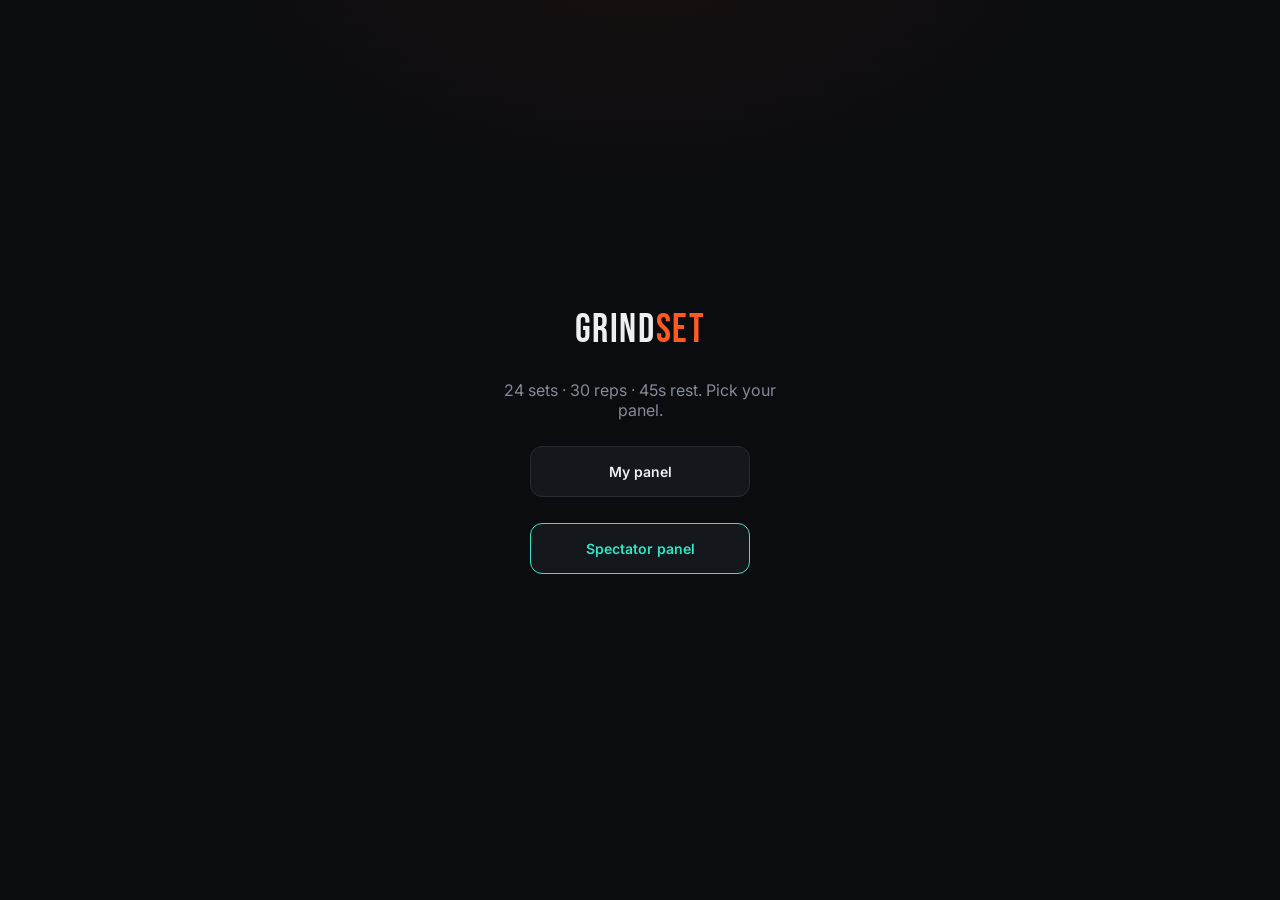
<file: index.html>
<!DOCTYPE html>
<html lang="en">
<head>
<meta charset="UTF-8">
<meta name="viewport" content="width=device-width, initial-scale=1">
<title>GRINDSET — Workout Tracker</title>
<link rel="stylesheet" href="css/style.css">
</head>
<body>
<div class="wrap" style="justify-content:center; align-items:center; text-align:center; gap:26px;">
  <div class="brand" style="font-size:40px;">GRIND<span>SET</span></div>
  <p style="color:var(--text-dim); max-width:320px; margin:0;">
    24 sets &middot; 30 reps &middot; 45s rest. Pick your panel.
  </p>
  <a href="me.html" class="btn full" style="text-decoration:none; display:block; width:220px; text-align:center; padding:16px;">My panel</a>
  <a href="dad.html" class="btn full" style="text-decoration:none; display:block; width:220px; text-align:center; padding:16px; color:var(--spectator); border-color:var(--spectator);">Spectator panel</a>
</div>
</body>
</html>
</file>
<file: css/style.css>
@import url('https://fonts.googleapis.com/css2?family=Bebas+Neue&family=Inter:wght@400;500;600;700&family=JetBrains+Mono:wght@500;700&display=swap');

:root {
  --bg: #0a0c0f;
  --bg-grain: #0d1013;
  --panel: #14171c;
  --panel-2: #1a1e25;
  --line: #262b33;
  --text: #edeff2;
  --text-dim: #838a96;
  --accent: #ff5a1f;      /* athlete — effort orange */
  --accent-soft: #ff5a1f22;
  --spectator: #2fe6c4;   /* dad — cool cyan */
  --spectator-soft: #2fe6c422;
  --gold: #ffc24b;
  --danger: #ff3b5c;
  --radius: 18px;
  --accent-current: var(--accent);
  --accent-current-soft: var(--accent-soft);
}

* { box-sizing: border-box; }

html, body {
  margin: 0;
  min-height: 100%;
  background: var(--bg);
  background-image:
    radial-gradient(ellipse 800px 500px at 50% -10%, #1a1010 0%, transparent 60%),
    repeating-linear-gradient(0deg, #ffffff03 0px, transparent 1px, transparent 3px);
  color: var(--text);
  font-family: 'Inter', system-ui, sans-serif;
  -webkit-font-smoothing: antialiased;
}

body.role-dad {
  --accent-current: var(--spectator);
  --accent-current-soft: var(--spectator-soft);
  background-image:
    radial-gradient(ellipse 800px 500px at 50% -10%, #0e1a1a 0%, transparent 60%),
    repeating-linear-gradient(0deg, #ffffff03 0px, transparent 1px, transparent 3px);
}

.wrap {
  max-width: 480px;
  margin: 0 auto;
  min-height: 100vh;
  padding: 20px 18px 40px;
  display: flex;
  flex-direction: column;
  gap: 18px;
}

/* ---------- header ---------- */

.topbar {
  display: flex;
  align-items: baseline;
  justify-content: space-between;
  padding: 4px 2px;
}

.brand {
  font-family: 'Bebas Neue', sans-serif;
  font-size: 26px;
  letter-spacing: 0.04em;
  color: var(--text);
}
.brand span { color: var(--accent-current); }

.badge {
  font-family: 'JetBrains Mono', monospace;
  font-size: 11px;
  text-transform: uppercase;
  letter-spacing: 0.12em;
  color: var(--text-dim);
  border: 1px solid var(--line);
  padding: 4px 9px;
  border-radius: 999px;
}
.badge.live { border-color: var(--accent-current); color: var(--accent-current); }

/* ---------- dial ---------- */

.dial-card {
  background: linear-gradient(180deg, var(--panel-2), var(--panel));
  border: 1px solid var(--line);
  border-radius: var(--radius);
  padding: 28px 20px 22px;
  display: flex;
  flex-direction: column;
  align-items: center;
  gap: 14px;
  position: relative;
  overflow: hidden;
}

.dial-wrap {
  position: relative;
  width: 232px;
  height: 232px;
}

.dial-wrap svg { transform: rotate(-90deg); width: 100%; height: 100%; }

.dial-track { fill: none; stroke: var(--line); stroke-width: 10; }
.dial-fill {
  fill: none;
  stroke: var(--accent-current);
  stroke-width: 10;
  stroke-linecap: round;
  transition: stroke-dashoffset 0.35s ease, stroke 0.3s ease;
  filter: drop-shadow(0 0 8px var(--accent-current-soft));
}

.dial-center {
  position: absolute;
  inset: 0;
  display: flex;
  flex-direction: column;
  align-items: center;
  justify-content: center;
  gap: 2px;
}

.dial-reps {
  font-family: 'Bebas Neue', sans-serif;
  font-size: 64px;
  line-height: 1;
  letter-spacing: 0.01em;
}
.dial-reps small { font-family: 'Inter'; font-size: 20px; color: var(--text-dim); font-weight: 600; }
.dial-sub { font-size: 12px; color: var(--text-dim); text-transform: uppercase; letter-spacing: 0.12em; }
.dial-set { font-family: 'JetBrains Mono', monospace; font-size: 13px; color: var(--accent-current); margin-top: 6px; }

/* pip track — 24 sets */
.pips {
  display: flex;
  flex-wrap: wrap;
  gap: 5px;
  justify-content: center;
  padding: 0 4px;
}
.pip {
  width: 12px; height: 12px;
  border-radius: 3px;
  background: var(--line);
  transition: background 0.25s ease, transform 0.25s ease;
}
.pip.done { background: var(--accent-current); }
.pip.current {
  background: var(--accent-current);
  animation: pulse-pip 1.4s ease-in-out infinite;
}
@keyframes pulse-pip {
  0%, 100% { opacity: 1; transform: scale(1); }
  50% { opacity: 0.55; transform: scale(0.85); }
}

/* ---------- stats row ---------- */

.stats {
  display: grid;
  grid-template-columns: 1fr 1fr;
  gap: 10px;
}
.stat {
  background: var(--panel);
  border: 1px solid var(--line);
  border-radius: 14px;
  padding: 14px 16px;
}
.stat-label {
  font-size: 11px;
  text-transform: uppercase;
  letter-spacing: 0.1em;
  color: var(--text-dim);
  margin-bottom: 6px;
}
.stat-value {
  font-family: 'JetBrains Mono', monospace;
  font-size: 22px;
  font-weight: 700;
}

/* ---------- break banner ---------- */

.break-banner {
  display: none;
  align-items: center;
  justify-content: space-between;
  background: linear-gradient(90deg, var(--accent-current-soft), transparent);
  border: 1px solid var(--accent-current);
  border-radius: 14px;
  padding: 14px 18px;
}
.break-banner.show { display: flex; }
.break-banner .label {
  font-size: 12px; text-transform: uppercase; letter-spacing: 0.12em; color: var(--text-dim);
}
.break-banner .time {
  font-family: 'JetBrains Mono', monospace;
  font-size: 26px;
  color: var(--accent-current);
}

/* ---------- rep button (me only) ---------- */

.rep-btn {
  width: 100%;
  padding: 26px;
  border: none;
  border-radius: var(--radius);
  background: linear-gradient(180deg, var(--accent) 0%, #d4470f 100%);
  color: #100600;
  font-family: 'Bebas Neue', sans-serif;
  font-size: 32px;
  letter-spacing: 0.03em;
  cursor: pointer;
  box-shadow: 0 8px 24px -8px #ff5a1f66, inset 0 1px 0 #ffffff33;
  transition: transform 0.08s ease, box-shadow 0.08s ease;
  user-select: none;
  -webkit-tap-highlight-color: transparent;
}
.rep-btn:active { transform: scale(0.97); box-shadow: 0 4px 12px -6px #ff5a1f66; }
.rep-btn:disabled {
  background: var(--panel-2);
  color: var(--text-dim);
  box-shadow: none;
  cursor: not-allowed;
}

.rep-btn.pulse { animation: rep-flash 0.25s ease; }
@keyframes rep-flash {
  0% { filter: brightness(1.6); }
  100% { filter: brightness(1); }
}

/* ---------- control row ---------- */

.controls {
  display: grid;
  grid-template-columns: 1fr 1fr;
  gap: 10px;
}
.btn {
  padding: 13px;
  border-radius: 12px;
  border: 1px solid var(--line);
  background: var(--panel);
  color: var(--text);
  font-family: 'Inter';
  font-weight: 600;
  font-size: 14px;
  cursor: pointer;
  transition: border-color 0.15s ease, background 0.15s ease;
}
.btn:hover { border-color: var(--accent-current); }
.btn.ghost { color: var(--text-dim); }
.btn.full { grid-column: 1 / -1; }
.btn.danger-outline { border-color: var(--danger); color: var(--danger); }

/* ---------- adjust panel ---------- */

.adjust-card {
  background: var(--panel);
  border: 1px dashed var(--line);
  border-radius: 14px;
  padding: 14px 16px;
}
.adjust-title {
  font-size: 11px;
  text-transform: uppercase;
  letter-spacing: 0.1em;
  color: var(--text-dim);
  margin-bottom: 10px;
  display: flex;
  justify-content: space-between;
  align-items: center;
}
.adjust-row {
  display: flex;
  gap: 8px;
}
.chip {
  flex: 1;
  padding: 10px 4px;
  text-align: center;
  border-radius: 10px;
  border: 1px solid var(--line);
  background: var(--panel-2);
  font-family: 'JetBrains Mono', monospace;
  font-size: 13px;
  cursor: pointer;
  color: var(--text);
}
.chip:hover { border-color: var(--text-dim); }
.chip.remove { color: var(--danger); }
.chip.add { color: var(--accent-current); }

/* ---------- lock screen (me only) ---------- */

.lock-overlay {
  position: fixed; inset: 0;
  background: var(--bg);
  display: flex; flex-direction: column; align-items: center; justify-content: center;
  gap: 22px;
  z-index: 50;
}
.lock-overlay .brand { font-size: 34px; }
.lock-dots {
  display: flex; gap: 12px;
}
.lock-dot {
  width: 14px; height: 14px; border-radius: 50%;
  border: 1px solid var(--line);
  background: transparent;
  transition: background 0.15s ease, border-color 0.15s ease;
}
.lock-dot.filled { background: var(--accent); border-color: var(--accent); }
.lock-pad {
  display: grid;
  grid-template-columns: repeat(3, 64px);
  gap: 12px;
}
.lock-key {
  width: 64px; height: 64px;
  border-radius: 50%;
  border: 1px solid var(--line);
  background: var(--panel);
  color: var(--text);
  font-family: 'JetBrains Mono', monospace;
  font-size: 20px;
  cursor: pointer;
}
.lock-key:active { background: var(--panel-2); }
.lock-error { color: var(--danger); font-size: 13px; height: 16px; }

/* ---------- complete state ---------- */

.complete-banner {
  display: none;
  text-align: center;
  padding: 18px;
  border-radius: 14px;
  border: 1px solid var(--gold);
  background: linear-gradient(90deg, #ffc24b22, transparent);
}
.complete-banner.show { display: block; }
.complete-banner .title {
  font-family: 'Bebas Neue', sans-serif;
  font-size: 26px;
  color: var(--gold);
  letter-spacing: 0.03em;
}
.complete-banner .sub { font-size: 13px; color: var(--text-dim); margin-top: 4px; }

/* ---------- idle start ---------- */

.start-card {
  text-align: center;
  padding: 8px 4px 4px;
  color: var(--text-dim);
  font-size: 13px;
}

footer.foot {
  text-align: center;
  color: var(--text-dim);
  font-size: 11px;
  letter-spacing: 0.06em;
  margin-top: auto;
  padding-top: 10px;
}

@media (max-width: 380px) {
  .dial-wrap { width: 200px; height: 200px; }
  .dial-reps { font-size: 52px; }
}

/* ---------- settings icon + modal ---------- */

.icon-btn {
  width: 34px; height: 34px;
  border-radius: 10px;
  border: 1px solid var(--line);
  background: var(--panel);
  color: var(--text-dim);
  font-size: 16px;
  cursor: pointer;
}
.icon-btn:hover { border-color: var(--accent-current); color: var(--accent-current); }

.plan-line {
  font-size: 12px;
  color: var(--text-dim);
  text-align: center;
  letter-spacing: 0.02em;
}

.mono-big { font-family: 'JetBrains Mono', monospace; }

.modal-overlay {
  position: fixed; inset: 0;
  background: #000000aa;
  display: flex; align-items: center; justify-content: center;
  z-index: 60;
  padding: 20px;
}
.modal-card {
  background: var(--panel-2);
  border: 1px solid var(--line);
  border-radius: var(--radius);
  padding: 22px 20px;
  width: 100%;
  max-width: 360px;
  display: flex;
  flex-direction: column;
  gap: 14px;
}
.modal-title {
  font-family: 'Bebas Neue', sans-serif;
  font-size: 22px;
  letter-spacing: 0.03em;
}
.field {
  display: flex;
  flex-direction: column;
  gap: 6px;
  font-size: 13px;
  color: var(--text-dim);
}
.field input {
  background: var(--panel);
  border: 1px solid var(--line);
  border-radius: 10px;
  padding: 11px 12px;
  color: var(--text);
  font-family: 'JetBrains Mono', monospace;
  font-size: 16px;
}
.field input:focus { outline: none; border-color: var(--accent-current); }
.modal-note {
  font-size: 12px;
  color: var(--danger);
  min-height: 14px;
}

/* ---------- break card (replaces dial while resting) ---------- */

.break-card {
  background: linear-gradient(180deg, var(--panel-2), var(--panel));
  border: 1px solid var(--accent-current);
  border-radius: var(--radius);
  padding: 30px 20px 24px;
  display: flex;
  flex-direction: column;
  align-items: center;
  gap: 12px;
  box-shadow: 0 0 32px -12px var(--accent-current-soft);
}
.break-label {
  font-size: 13px;
  text-transform: uppercase;
  letter-spacing: 0.16em;
  color: var(--text-dim);
}
.break-countdown {
  font-family: 'Bebas Neue', sans-serif;
  font-size: 86px;
  line-height: 1;
  color: var(--accent-current);
  font-variant-numeric: tabular-nums;
  animation: breathe 1.6s ease-in-out infinite;
}
@keyframes breathe {
  0%, 100% { opacity: 1; }
  50% { opacity: 0.75; }
}
.break-ring-wrap {
  position: relative;
  width: 100%;
  max-width: 260px;
  height: 12px;
}
.break-ring-wrap svg { width: 100%; height: 100%; display: block; }
.break-progress {
  position: absolute;
  top: 0; left: 0; height: 12px;
  border-radius: 6px;
  background: var(--accent-current);
  width: 100%;
  transition: width 0.2s linear;
}
.break-sub { font-size: 13px; color: var(--text-dim); }
</file>
